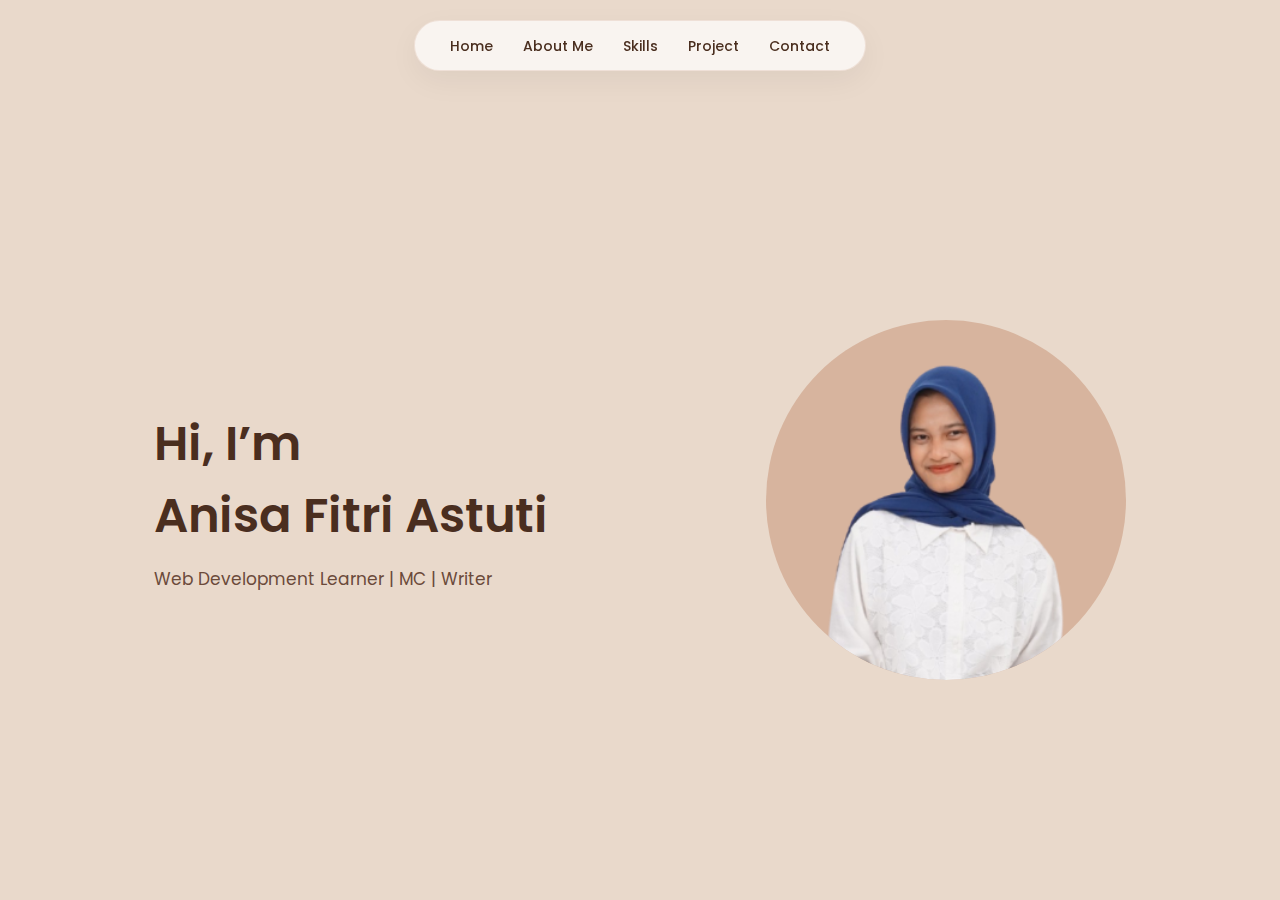
<file: index.html>
<!DOCTYPE html>
<html lang="en">
<head>
  <meta charset="UTF-8">
  <title>Anisa Fitri Astuti | Portfolio</title>
  <link rel="stylesheet" href="style.css">
  <link href="https://fonts.googleapis.com/css2?family=Poppins:wght@400;500;600&display=swap" rel="stylesheet">
</head>
<body>

<!-- NAVBAR -->
<header>
  <nav>
    <ul class="nav">
      <li><a href="index.html">Home</a></li>
      <li><a href="about.html">About Me</a></li>
      <li><a href="skills.html">Skills</a></li>
      <li><a href="project.html">Project</a></li>
      <li><a href="contact.html">Contact</a></li>
    </ul>
  </nav>
</header>


<!-- HOME -->
<section class="home">
  <div class="home-text">
    <h1>Hi, I’m<br>Anisa Fitri Astuti</h1>
    <p>Web Development Learner | MC | Writer</p>
  </div>

  <div class="home-photo">
    <div class="photo-shape">
      <img src="home.png" alt="Foto Anisa Fitri Astuti">
    </div>
  </div>
</section>
</body>
</html>
</file>
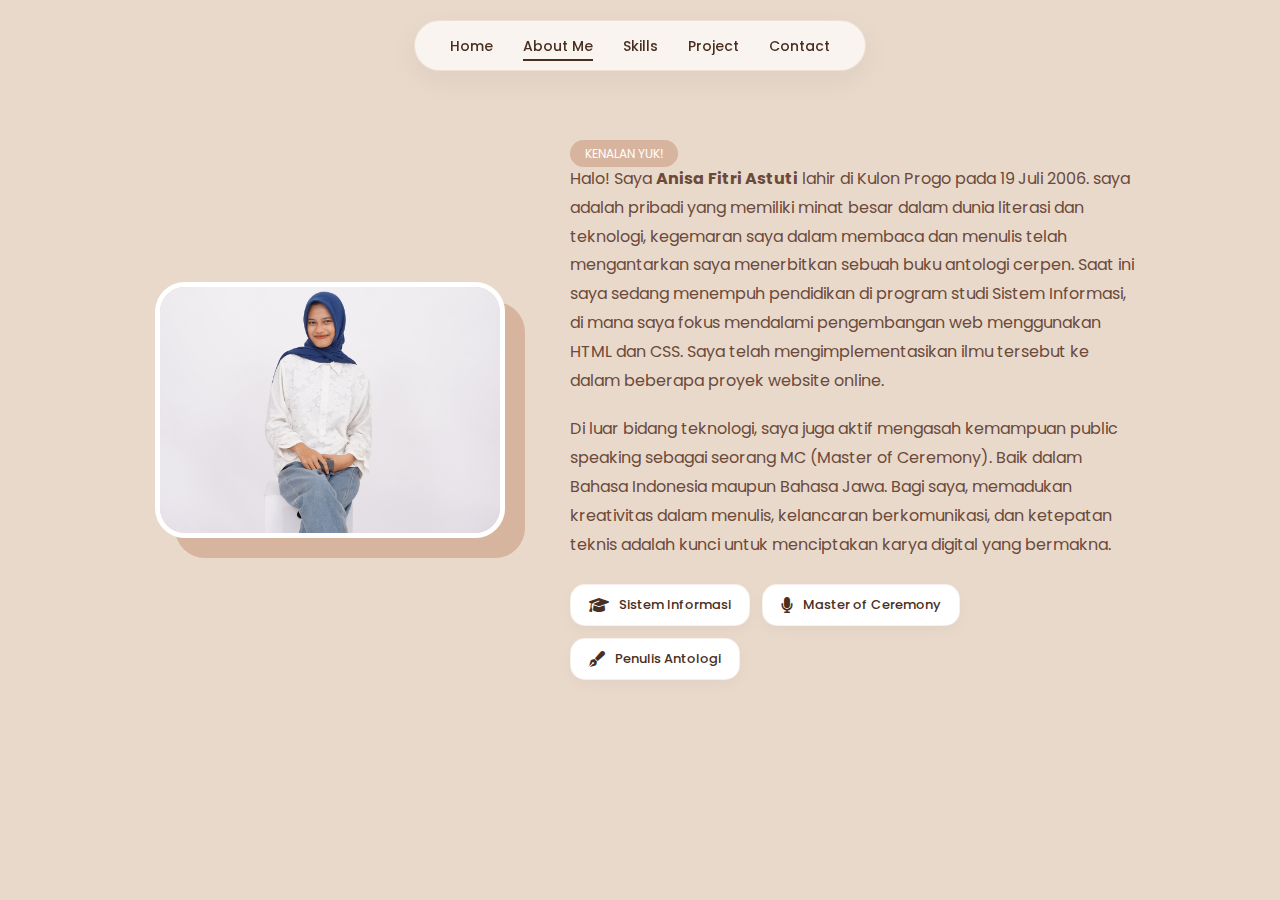
<file: about.html>
<!DOCTYPE html>
<html lang="id">
<head>
    <meta charset="UTF-8">
    <meta name="viewport" content="width=device-width, initial-scale=1.0">
    <title>About Me | Anisa Fitri Astuti</title>
    <link rel="stylesheet" href="https://cdnjs.cloudflare.com/ajax/libs/font-awesome/6.4.2/css/all.min.css">
    <link rel="stylesheet" href="style.css">
    <link href="https://fonts.googleapis.com/css2?family=Poppins:wght@400;500;600&display=swap" rel="stylesheet">
</head>
<body>

    <header>
        <nav>
            <ul class="nav">
                <li><a href="index.html">Home</a></li>
                <li><a href="about.html" class="active">About Me</a></li>
                <li><a href="skills.html">Skills</a></li>
                <li><a href="project.html">Project</a></li>
                <li><a href="contact.html">Contact</a></li>
            </ul>
        </nav>
    </header>

    <section class="about-section">
        <div class="about-container">
            <div class="about-image">
                <img src="about me.png" alt="Anisa Fitri Astuti">
            </div>

            <div class="about-text">
                <span class="badge">Kenalan Yuk!</span>
                <p>Halo! Saya <strong>Anisa Fitri Astuti</strong> lahir di Kulon Progo pada 19 Juli 2006. saya adalah pribadi yang memiliki minat besar dalam dunia literasi dan teknologi, kegemaran saya dalam membaca dan menulis telah mengantarkan saya menerbitkan sebuah buku antologi cerpen. Saat ini saya sedang menempuh pendidikan di program studi Sistem Informasi, di mana saya fokus mendalami pengembangan web menggunakan HTML dan CSS. Saya telah mengimplementasikan ilmu tersebut ke dalam beberapa proyek website online.</p>
                
                <p>Di luar bidang teknologi, saya juga aktif mengasah kemampuan public speaking sebagai seorang MC (Master of Ceremony). Baik dalam Bahasa Indonesia maupun Bahasa Jawa. Bagi saya, memadukan kreativitas dalam menulis, kelancaran berkomunikasi, dan ketepatan teknis adalah kunci untuk menciptakan karya digital yang bermakna.</p>
                
                <div class="about-extra">
                    <div class="extra-item">
                        <i class="fa-solid fa-graduation-cap"></i>
                        <span>Sistem Informasi</span>
                    </div>
                    <div class="extra-item">
                        <i class="fa-solid fa-microphone"></i>
                        <span>Master of Ceremony</span>
                    </div>
                    <div class="extra-item">
                        <i class="fa-solid fa-pen-fancy"></i>
                        <span>Penulis Antologi</span>
                    </div>
                </div>
            </div>
        </div>
    </section>

</body>
</html>
</file>
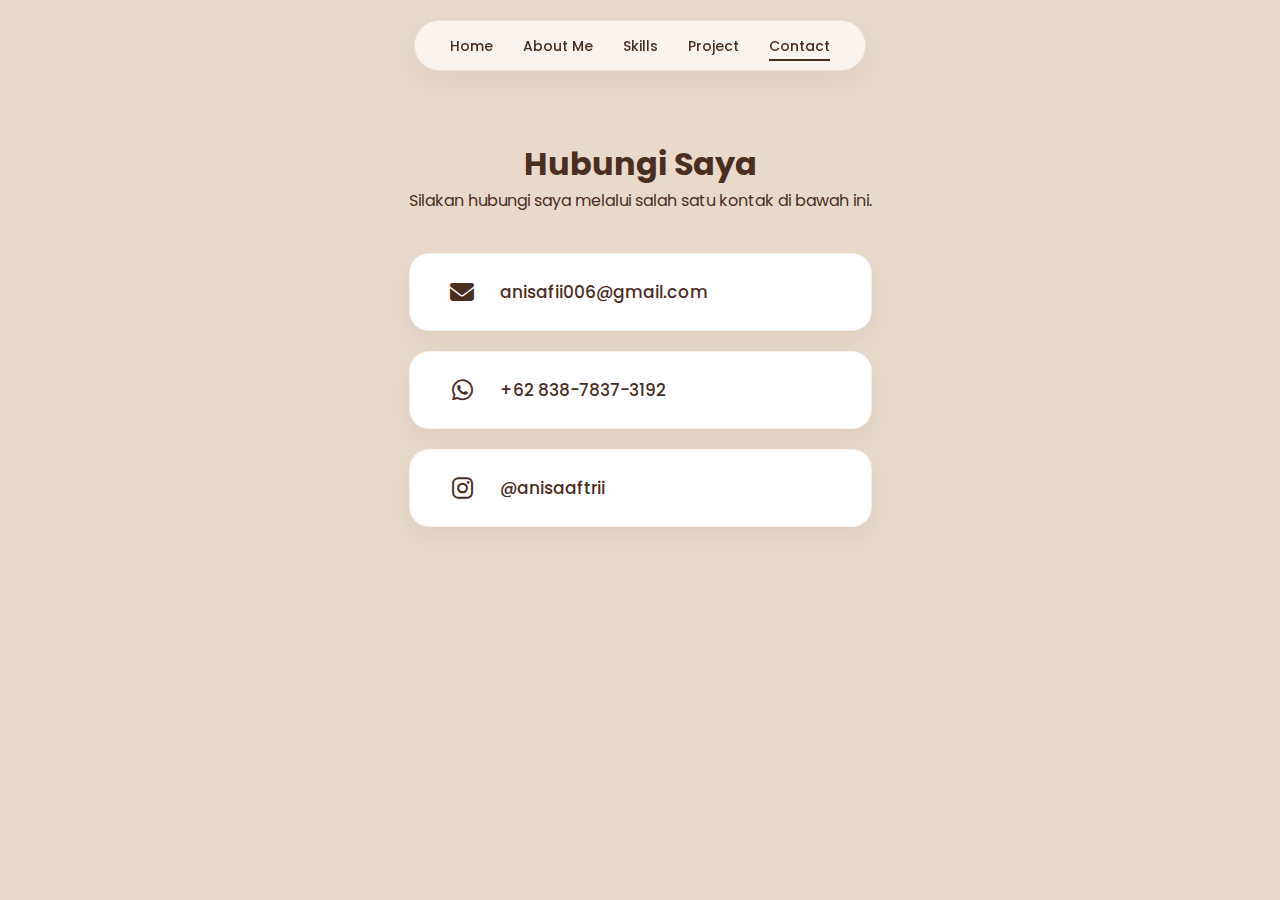
<file: contact.html>
<!DOCTYPE html>
<html lang="id">
<head>
    <meta charset="UTF-8">
    <meta name="viewport" content="width=device-width, initial-scale=1.0">
    <title>Contact | Anisa Fitri Astuti</title>
    <link rel="stylesheet" href="https://cdnjs.cloudflare.com/ajax/libs/font-awesome/6.4.2/css/all.min.css">
    <link rel="stylesheet" href="style.css">
    <link href="https://fonts.googleapis.com/css2?family=Poppins:wght@400;500;600&display=swap" rel="stylesheet">
</head>
<body>

    <header>
        <nav>
            <ul class="nav">
                <li><a href="index.html">Home</a></li>
                <li><a href="about.html">About Me</a></li>
                <li><a href="skills.html">Skills</a></li>
                <li><a href="project.html">Project</a></li>
                <li><a href="contact.html" class="active">Contact</a></li>
            </ul>
        </nav>
    </header>

    <section class="contact-section">
        <div class="contact-wrapper">
            
            <div class="contact-info">
                <h1>Hubungi Saya</h1>
                <p>Silakan hubungi saya melalui salah satu kontak di bawah ini.</p>
                
                <div class="contact-details">
    <a href="https://mail.google.com/mail/?view=cm&fs=1&to=anisafii006@gmail.com" class="contact-item">
        <i class="fa-solid fa-envelope"></i>
        <p>anisafii006@gmail.com</p>
    </a>

    <a href="https://wa.me/6283878373192" target="_blank" class="contact-item">
        <i class="fa-brands fa-whatsapp"></i>
        <p>+62 838-7837-3192</p>
    </a>

    <a href="https://instagram.com/anisaaftrii" target="_blank" class="contact-item">
        <i class="fa-brands fa-instagram"></i>
        <p>@anisaaftrii</p>
                  </a>
                </div>
                
                </div>
            </div>
        </div>
    </section>

</body>
</html>
</file>
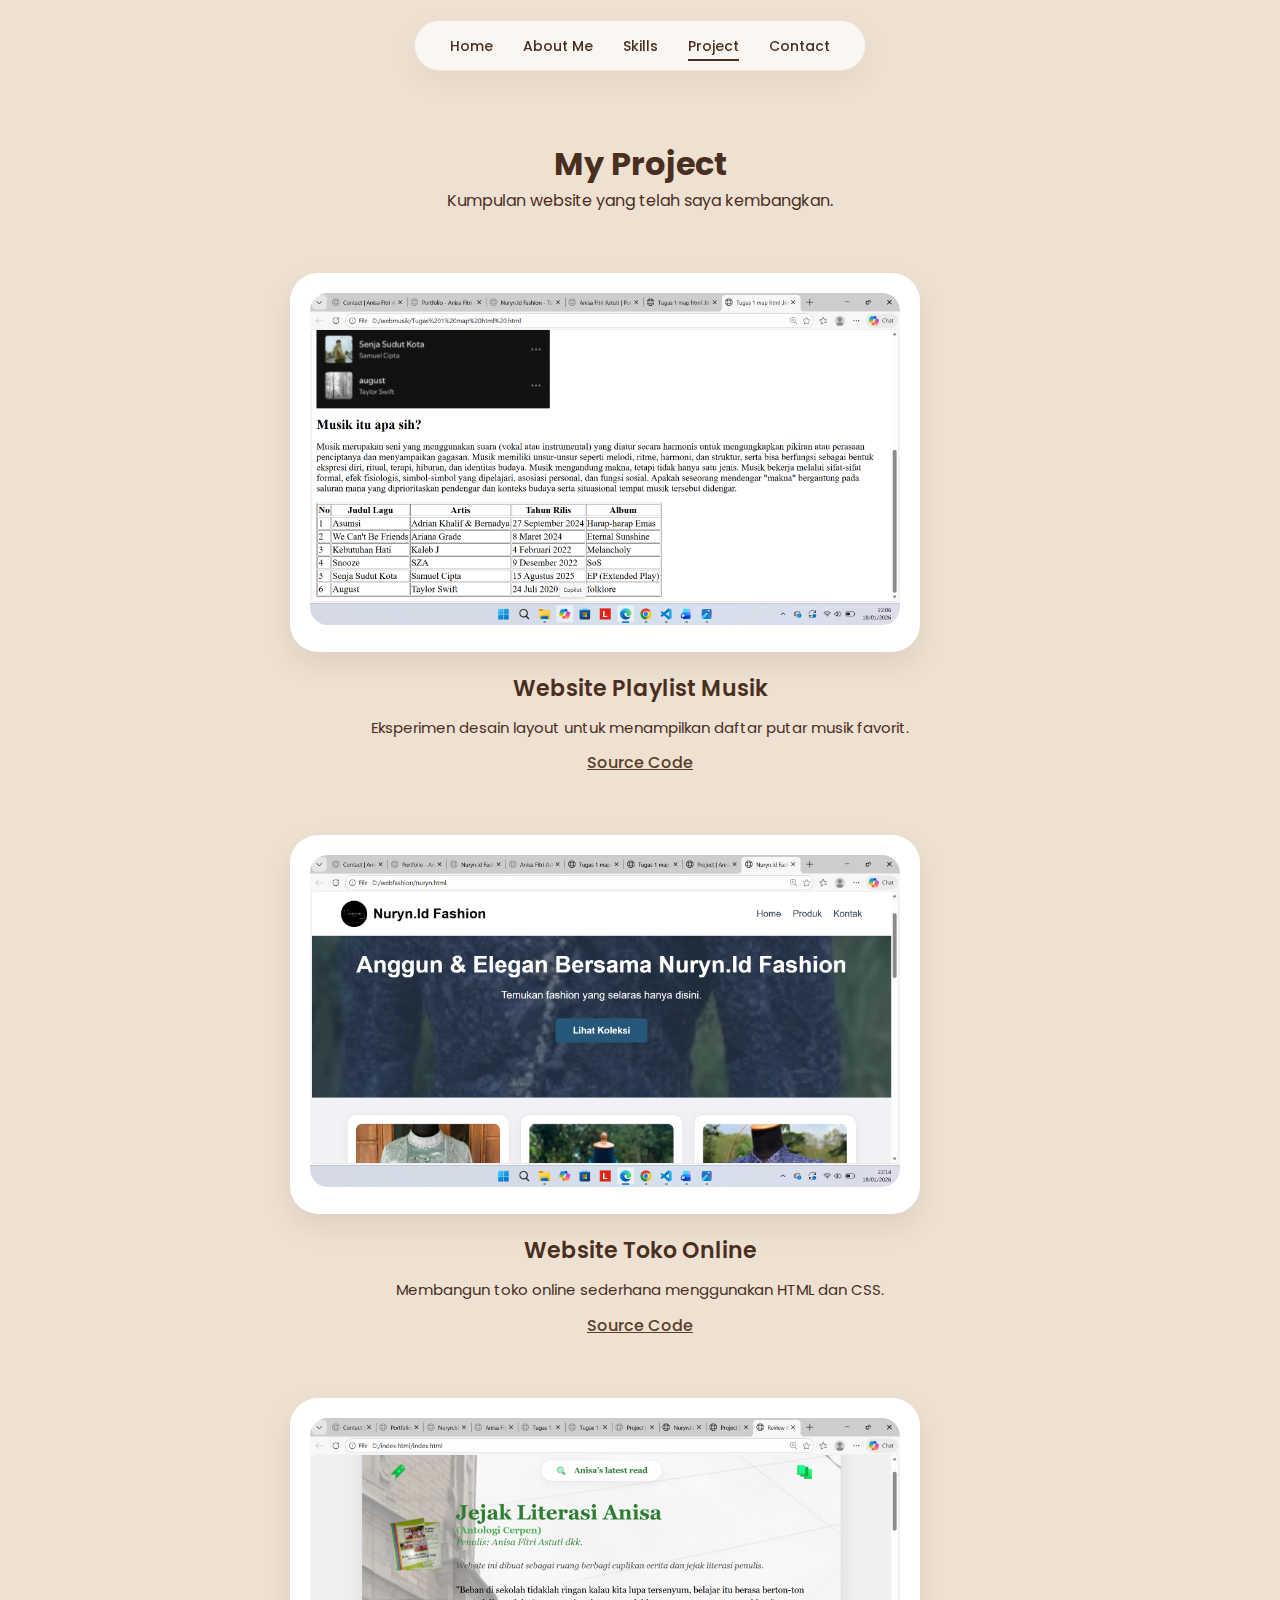
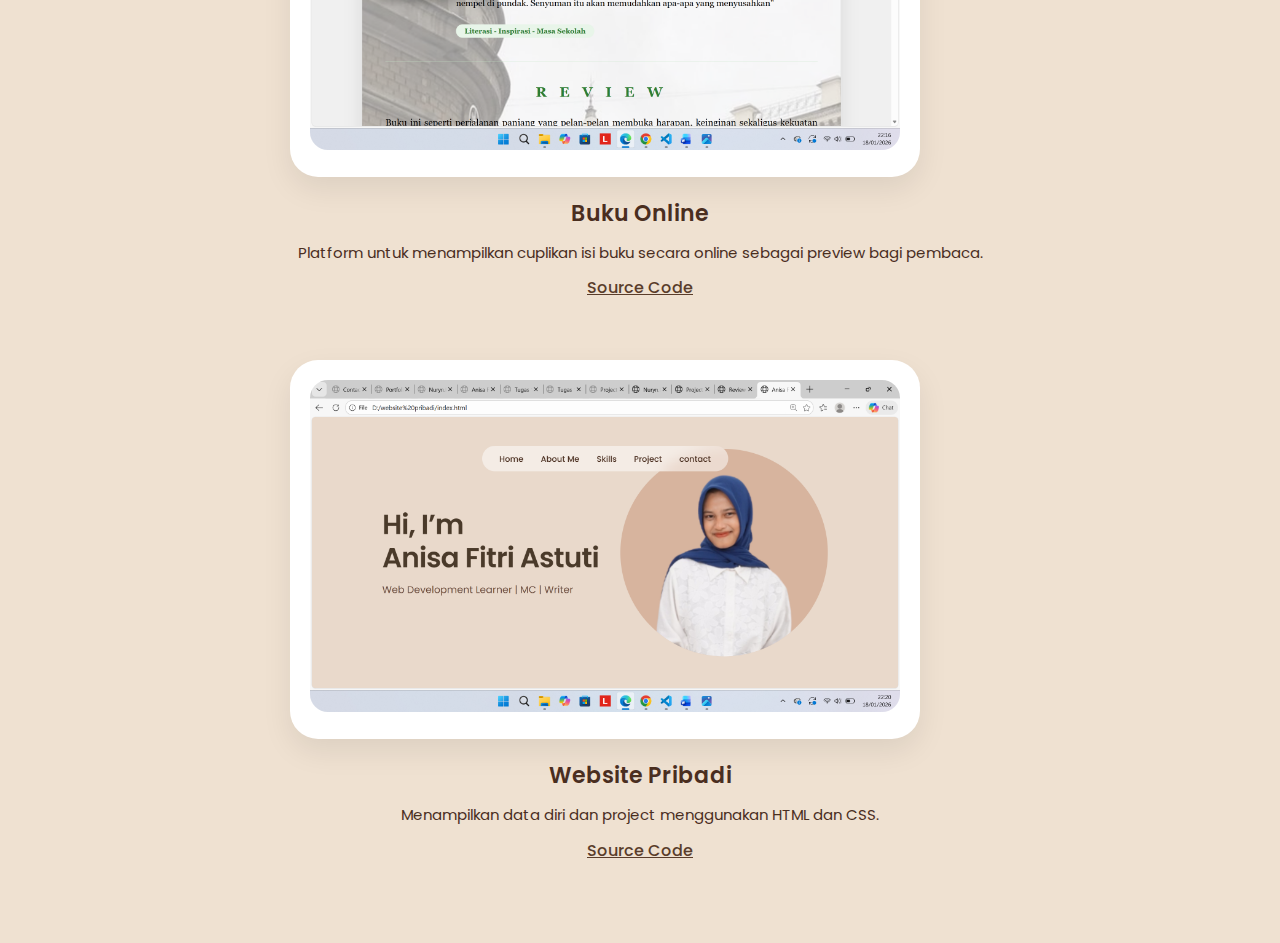
<file: project.html>
<!DOCTYPE html>
<html lang="id">
<head>
    <meta charset="UTF-8">
    <meta name="viewport" content="width=device-width, initial-scale=1.0">
    <title>Project | Anisa Fitri Astuti</title>
    <link rel="stylesheet" href="https://cdnjs.cloudflare.com/ajax/libs/font-awesome/6.4.2/css/all.min.css">
    <link rel="stylesheet" href="style.css">
    <link href="https://fonts.googleapis.com/css2?family=Poppins:wght@400;500;600&display=swap" rel="stylesheet">
</head>
<body>

    <header>
        <nav>
            <ul class="nav">
                <li><a href="index.html">Home</a></li>
                <li><a href="about.html">About Me</a></li>
                <li><a href="skills.html">Skills</a></li>
                <li><a href="project.html" class="active">Project</a></li>
                <li><a href="contact.html">Contact</a></li>
            </ul>
        </nav>
    </header>

    <section class="project-section">
        <div class="project-header">
            <h1 class="title">My Project</h1>
            <p class="subtitle">Kumpulan website yang telah saya kembangkan.</p>
        </div>

        <div class="project-container">

  <div class="project-item">
    <div class="project-card">
      <img src="project1.png" alt="Website Playlist Musik">
    </div>
    <div class="project-desc">
      <h3>Website Playlist Musik</h3>
      <p>Eksperimen desain layout untuk menampilkan daftar putar musik favorit.</p>
      <a href="https://github.com/anisafitria23/Nada-Asa" target="_blank">
        Source Code
      </a>
    </div>
  </div>

  <div class="project-item">
    <div class="project-card">
      <img src="project2.png" alt="Website Toko Online">
    </div>
    <div class="project-desc">
      <h3>Website Toko Online</h3>
      <p>Membangun toko online sederhana menggunakan HTML dan CSS.</p>
      <a href="https://github.com/anisafitria23/nurynshop" target="_blank">
        Source Code
      </a>
    </div>
  </div>

  <div class="project-item">
    <div class="project-card">
      <img src="project3.png" alt="Buku Online">
    </div>
    <div class="project-desc">
      <h3>Buku Online</h3>
      <p>Platform untuk menampilkan cuplikan isi buku secara online sebagai preview bagi pembaca.</p>
      <a href="https://github.com/anisafitria23/Jejak-Literasi-Anisa" target="_blank">
        Source Code
      </a>
    </div>
  </div>

  <div class="project-item">
    <div class="project-card">
      <img src="project4.png" alt="Website Pribadi">
    </div>
    <div class="project-desc">
      <h3>Website Pribadi</h3>
      <p>Menampilkan data diri dan project menggunakan HTML dan CSS.</p>
      <a href="" target="_blank">
        Source Code
      </a>
    </div>
  </div>

</div>
</file>
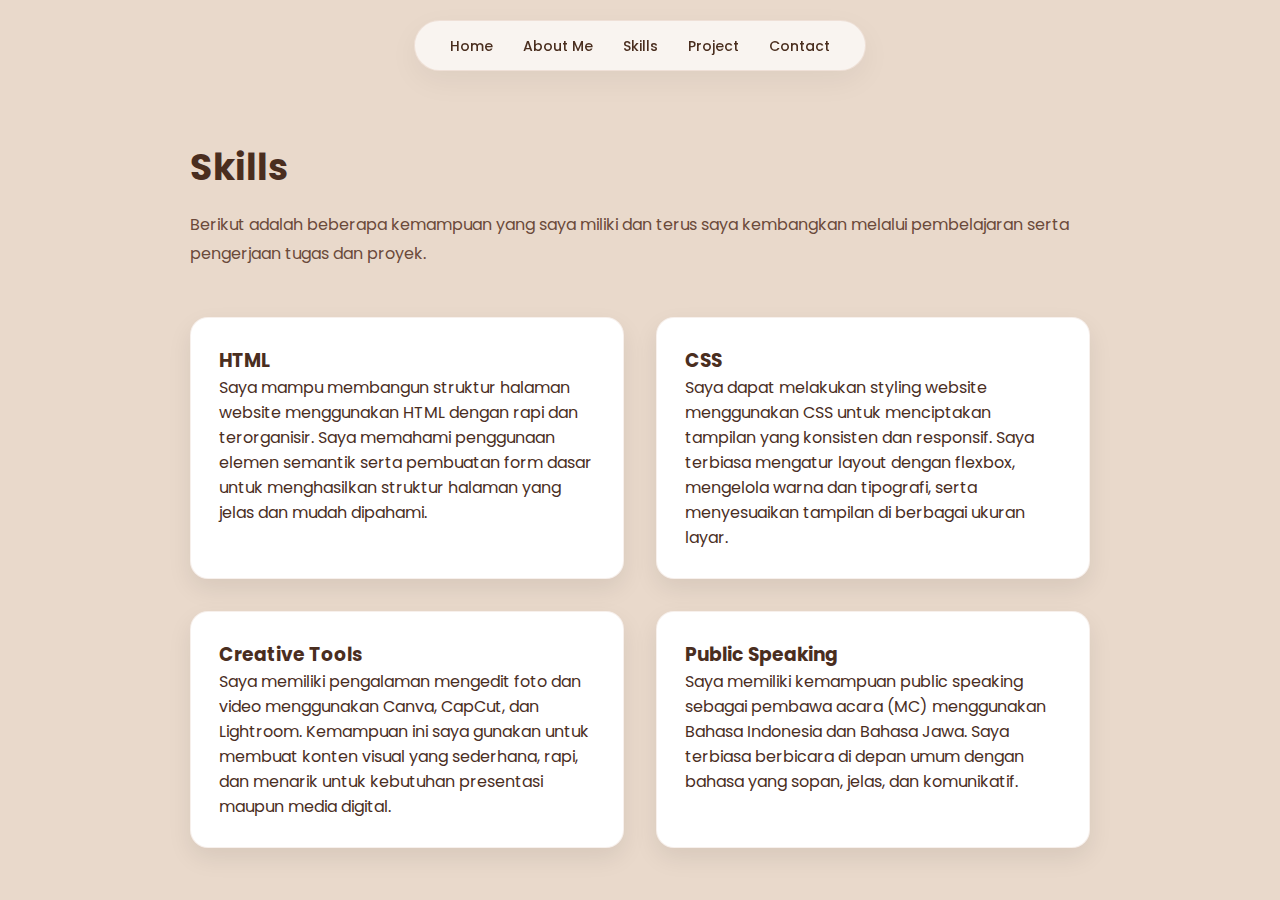
<file: skills.html>
<!DOCTYPE html>
<html lang="id">
<head>
  <meta charset="UTF-8">
  <title>Skills | Anisa Fitri Astuti</title>
  <link rel="stylesheet" href="style.css">
  <link href="https://fonts.googleapis.com/css2?family=Poppins:wght@400;500;600&display=swap" rel="stylesheet">
</head>
<body>

<!-- NAVBAR -->
<header>
  <nav>
    <ul class="nav">
      <li><a href="index.html">Home</a></li>
      <li><a href="about.html">About Me</a></li>
      <li><a href="skills.html">Skills</a></li>
      <li><a href="project.html">Project</a></li>
      <li><a href="contact.html">Contact</a></li>
    </ul>
  </nav>
</header>

<!-- SKILLS -->
<section class="skills">
  <div class="skills-container">
    <h1>Skills</h1>

    <p class="skills-desc">
      Berikut adalah beberapa kemampuan yang saya miliki dan terus saya kembangkan
      melalui pembelajaran serta pengerjaan tugas dan proyek.
    </p>

    <div class="skills-list">

      <div class="skill-card">
        <h3>HTML</h3>
        <p>
          Saya mampu membangun struktur halaman website menggunakan HTML dengan rapi
          dan terorganisir. Saya memahami penggunaan elemen semantik serta pembuatan
          form dasar untuk menghasilkan struktur halaman yang jelas dan mudah dipahami.
        </p>
      </div>

      <div class="skill-card">
        <h3>CSS</h3>
        <p>
          Saya dapat melakukan styling website menggunakan CSS untuk menciptakan
          tampilan yang konsisten dan responsif. Saya terbiasa mengatur layout dengan
          flexbox, mengelola warna dan tipografi, serta menyesuaikan tampilan di berbagai
          ukuran layar.
        </p>
      </div>

      <div class="skill-card">
        <h3>Creative Tools</h3>
        <p>
          Saya memiliki pengalaman mengedit foto dan video menggunakan Canva, CapCut,
          dan Lightroom. Kemampuan ini saya gunakan untuk membuat konten visual yang
          sederhana, rapi, dan menarik untuk kebutuhan presentasi maupun media digital.
        </p>
      </div>

      <div class="skill-card">
        <h3>Public Speaking</h3>
        <p>
          Saya memiliki kemampuan public speaking sebagai pembawa acara (MC) menggunakan
          Bahasa Indonesia dan Bahasa Jawa. Saya terbiasa berbicara di depan umum dengan
          bahasa yang sopan, jelas, dan komunikatif.
        </p>
      </div>

    </div>
  </div>
</section>

</body>
</html>
</file>
<file: style.css>
* {
  margin: 0;
  padding: 0;
  box-sizing: border-box;
  font-family: 'Poppins', sans-serif;
}

body {
  background-color: #E9D9CB; 
  color: #4A2E1F;
  overflow-x: hidden;
}

/* NAVIGASI TENGAH */
header {
  position: fixed;
  top: 20px;
  left: 0;
  width: 100%;
  z-index: 1000;
  display: flex;
  justify-content: center;
  pointer-events: none;
}

.nav {
  display: flex;
  gap: 30px;
  background: rgba(255, 255, 255, 0.7); 
  padding: 12px 35px;
  border-radius: 50px;
  backdrop-filter: blur(10px);
  list-style: none;
  box-shadow: 0 10px 30px rgba(0,0,0,0.05);
  border: 1px solid rgba(215, 180, 158, 0.3);
  pointer-events: auto;
}

.nav li a {
  text-decoration: none;
  color: #4A2E1F;
  font-weight: 500;
  font-size: 14px;
  transition: 0.3s ease;
  position: relative;
}

.nav li a.active::after {
  content: '';
  position: absolute;
  left: 0;
  bottom: -5px;
  width: 100%;
  height: 2px;
  background-color: #4A2E1F;
}

.nav li a:hover {
  color: #D7B49E;
}

/* JARAK UNTUK SEMUA HALAMAN */
/* Supaya konten tidak tertutup Navbar yang melayang */
section, .home, .skills, .about-section, .project-section, .contact-section {
  padding-top: 140px !important; 
}

/* HOME */
.home {
  min-height: 100vh;
  display: flex;
  align-items: center;
  justify-content: space-between;
  padding: 140px 12% 40px;
}

.home-text { max-width: 420px; }
.home-text h1 { font-size: 48px; font-weight: 600; margin-bottom: 14px; }
.home-text p { font-size: 17px; color: #6B4A3A; }

.photo-shape {
  width: 360px; height: 360px; background-color: #D7B49E;
  border-radius: 50%; display: flex; align-items: center;
  justify-content: center; overflow: hidden; position: relative;
}
.photo-shape img { width: 95%; height: 100%; object-fit: contain; }

/* ABOUT */
.about-container {
  display: grid; grid-template-columns: 1fr 1.5fr;
  gap: 50px; align-items: center; max-width: 1000px; margin: 0 auto;
}
.about-image {
  width: 80%; border-radius: 30px; overflow: hidden;
  box-shadow: 20px 20px 0px #D7B49E; border: 5px solid white;
}
.about-image img { width: 100%; display: block; }
.badge {
  background: #D7B49E; color: white; padding: 5px 15px;
  border-radius: 20px; font-size: 12px; text-transform: uppercase;
}
.about-text h1 { font-size: 42px; margin: 15px 0; }
.about-text p { color: #6B4A3A; line-height: 1.8; margin-bottom: 20px; }
.about-extra {
    display: flex;
    flex-wrap: wrap;     
    gap: 12px;          
    margin-top: 25px;
    justify-content: flex-start; 
}

.extra-item {
    display: flex;
    align-items: center;
    gap: 10px;
    background: white;
    padding: 10px 18px;
    border-radius: 15px;
    box-shadow: 0 5px 15px rgba(0,0,0,0.03);
    border: 1px solid rgba(215, 180, 158, 0.2);
    white-space: nowrap; 
}

.extra-item i {
    color: #4A2E1F;
    font-size: 16px;
}

.extra-item span {
    font-size: 13px;
    font-weight: 500;
    color: #4A2E1F;
}

/* SKILLS */
.skills-container { max-width: 900px; margin: 0 auto; }
.skills h1 { font-size: 36px; margin-bottom: 16px; }
.skills-desc { font-size: 16px; line-height: 1.8; color: #6B4A3A; margin-bottom: 48px; }
.skills-list { display: grid; grid-template-columns: repeat(2, 1fr); gap: 32px; }
.skill-card {
  background-color: #ffffff; padding: 28px; border-radius: 18px;
  box-shadow: 0 10px 25px rgba(0,0,0,0.08); border: 1px solid rgba(215, 180, 158, 0.2);
}

.about-image {
  width: 100%;           
  max-width: 350px;      
  border-radius: 30px; 
  overflow: hidden;
  box-shadow: 20px 20px 0px #D7B49E; 
  border: 5px solid white;
  margin: 0 auto;        
}

.about-image img { 
  width: 100%; 
  height: auto;          
  display: block; 
  object-fit: contain;   
}

/* PROJECT */
.project-section {
  background-color: #efe1d1;
  padding: 80px 20px;
}

.project-header {
  text-align: center;
  margin-bottom: 60px;
}

.project-container {
  display: flex;
  flex-direction: column;
  align-items: center;
  gap: 60px;
}

.project-item {
  text-align: center;
}

/* CARD GAMBAR */
.project-card {
  width: 700px;
  max-width: 90%;
  background-color: #fff;
  border-radius: 28px;
  padding: 20px;
  box-shadow: 0 12px 30px rgba(0, 0, 0, 0.08);
}

.project-card img {
  width: 100%;
  border-radius: 18px;
}

/* DESKRIPSI */
.project-desc {
  margin-top: 20px;
  max-width: 700px;
}

.project-desc h3 {
  font-size: 22px;
  font-weight: 600;
  margin-bottom: 10px;
}

.project-desc p {
  font-size: 15px;
  line-height: 1.7;
  margin-bottom: 10px;
}

.project-desc a {
  color: #5a3d2b;
  font-weight: 500;
  text-decoration: underline;
}

/* CONTACT*/
.contact-section {
    text-align: center;
    padding: 140px 10% 80px;
    background-color: #E9D9CB;
    display: flex;
    flex-direction: column;
    align-items: center;
}

.contact-details {
    display: flex;
    flex-direction: column;
    align-items: center;
    gap: 20px;
    margin-top: 40px;
    width: 100%;
}

.contact-item {
    display: flex;
    align-items: center;
    gap: 20px;
    padding: 25px 35px;
    background: #ffffff;
    border-radius: 20px;
    
    /* AGAR UKURAN KOTAK SAMA SEMUA */
    width: 100%;
    max-width: 500px; 
    
    text-decoration: none; 
    box-shadow: 0 10px 25px rgba(0,0,0,0.05);
    border: 1px solid rgba(215, 180, 158, 0.2);
    transition: 0.3s ease;
}

.contact-item:hover {
    transform: translateY(-5px);
}

/* WARNA LOGO COKELAT TEGAS */
.contact-item i {
    font-size: 24px;
    color: #4A2E1F; 
    width: 35px;
    text-align: center;
    flex-shrink: 0;
}

/* WARNA TEKS COKELAT TEGAS */
.contact-item p {
    font-size: 17px;
    font-weight: 500;
    color: #4A2E1F; 
    margin: 0;
}

/* RESPONSIVE */
@media (max-width: 768px) {
  .nav { gap: 15px; padding: 10px 20px; }
  .home { flex-direction: column-reverse; text-align: center; padding-top: 120px; }
  .about-container, .skills-list { grid-template-columns: 1fr; }
  .photo-shape { width: 280px; height: 280px; }

}
</file>
